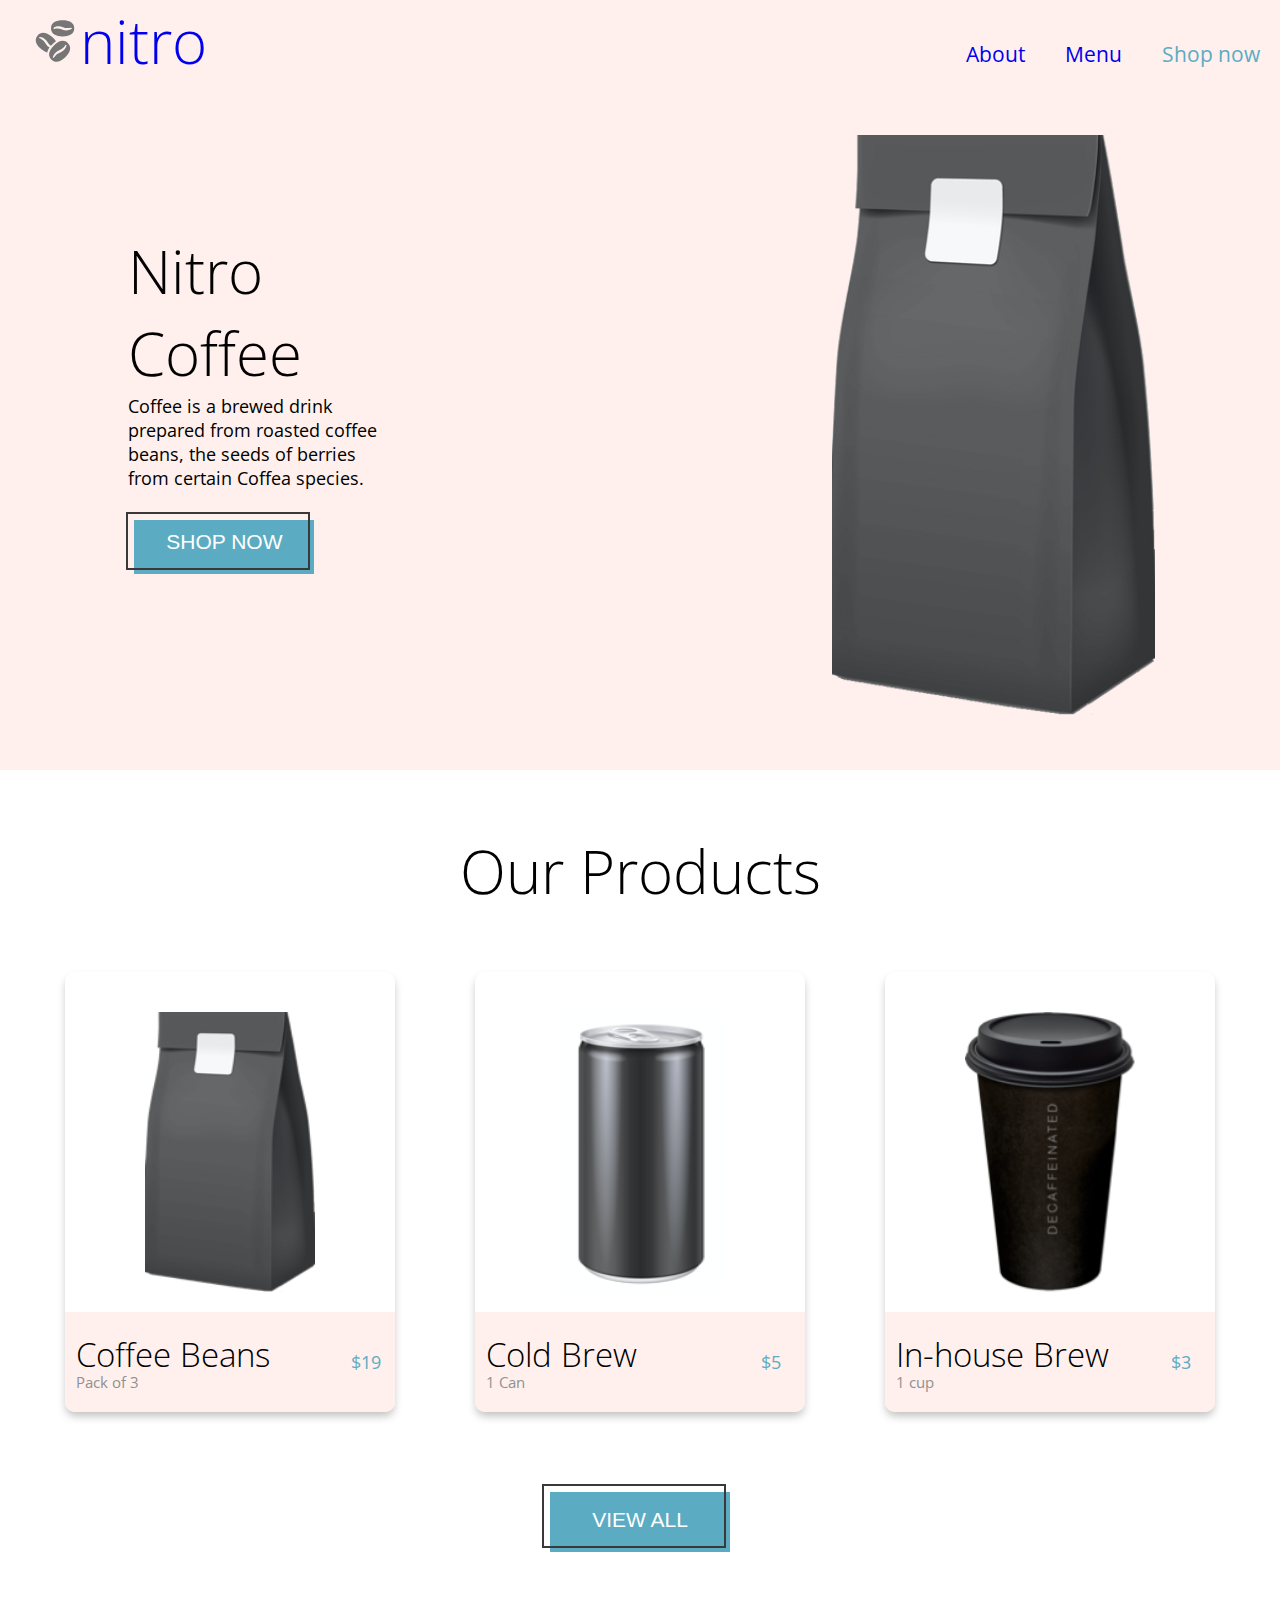
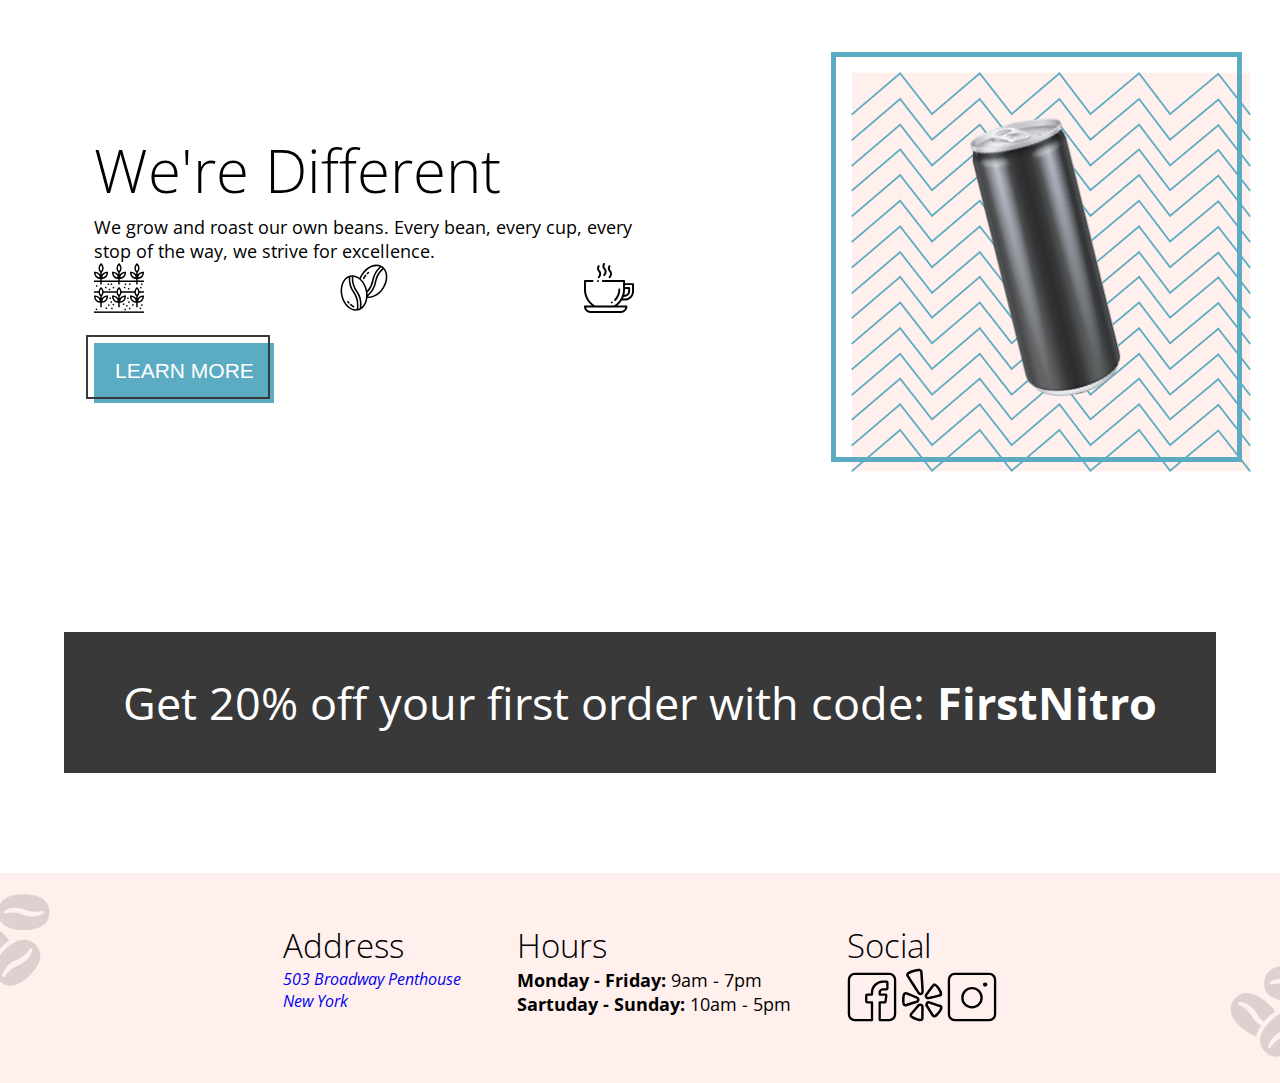
<file: index.html>
<!DOCTYPE html>
<html lang="en">
<head>
    <meta charset="UTF-8">
    <meta name="viewport" content="width=device-width, initial-scale=1.0">
    <link href="https://fonts.googleapis.com/css2?family=Open+Sans:ital,wght@0,300;0,400;0,600;0,700;1,400&display=swap" rel="stylesheet">
    <link rel="stylesheet" href="./scss/landing.css">
    <!-- <link rel="stylesheet" href="./css/global.css"> -->
    <title>Coffee Shop - Home</title>
</head>
<body>
    <header class="header header__header-color">
        <nav class="navbar">
            <img src="./assets/logos/coffee-beans-logo-and-footer.svg" alt="coffee bean logo" class="navbar__svg">
            <a href="./index.html"><h2 class="navbar__title">nitro</h2></a>
            <ul class="navbar__block">
                <li class="navbar__block-list"><a href="index.html">About</a></li>
                <li class="navbar__block-list"><a href="pages/menu.html">Menu</a></li>
                <li class="navbar__block-list"><a class="navbar__block-list--ative" href="./pages/menu.html">Shop now</a></li>
            </ul>    
        </nav>
        <h1 class="header__title">Nitro Coffee</h1>
        <p class="header__description">Coffee is a brewed drink prepared from roasted coffee beans, the seeds of berries from certain Coffea species.</p>

        <button onclick="window.location.href='./pages/menu.html'" class="header__button header__button--active">SHOP NOW</button> 
        <img src="./assets/images/coffeebeans-hero.png" alt="coffe bag" class="header__img">
    </header>

    <main>
        <h2 class="products-title">Our Products</h2>
        <div class="card">
            <div class="card__box">
                <img src="./assets/images/coffeebeans.png" alt="coffee beans" class="card__img">
                <div class="card__subbox">
                    <h3 class="card__title">Coffee Beans</h3>
                    <p class="card__sub-title">Pack of 3</p>
                    <p class="card__price">$19</p>
                </div>
            </div>
            <div class="card__box">
                <img src="./assets/images/coldbrew.png" alt="cold brew" class="card__img">
                <div class="card__subbox">
                    <h3 class="card__title">Cold Brew</h3>
                    <p class="card__sub-title">1 Can</p>
                    <p class="card__price">$5</p>
                </div>
            </div> 
            <div class="card__box">
                <img src="./assets/images/inhousebrew.png" alt="in-house" class="card__img">
                <div class="card__subbox">
                    <h3 class="card__title">In-house Brew</h3>
                    <p class="card__sub-title">1 cup</p>    
                    <p class="card__price">$3</p>
                </div>
            </div>    
        </div>
        <div id="btn-box-view-all">
            <button onclick="window.location.href='./pages/menu.html'" class="btn btn--active" type="button">VIEW ALL</button>
        </div> 
        <div class="box-card"> 
            <article class="coldBrewCard">
                <h2 class="coldBrewCard__title">We're Different</h2>
                <p class="coldBrewCard__Description">We grow and roast our own beans. Every bean, every cup, every stop of the way, we strive for excellence.</p>
                <figure class="coldBrewCard__fig">
                    <img class="icon-size" src="./assets/logos/planting.svg" alt="planting">
                    <img class="icon-size" src="./assets/logos/coffee-beans.svg" alt="coffee-beans">
                    <img class="icon-size" src="./assets/logos/coffee-cup.svg" alt="coffee-cup">
                </figure>
                <button class="btn btn--active coldBrewCard__btn" type="button">LEARN MORE</button>
            </article>
            <aside class="decorativecard">
                <img class="decorativecard__back-img" src="./assets/images/coldbrewbackground.png" alt="cold brew background">
                <div class="decorativecard__overlay">
                    <img class="decorativecard__overlay-img" src="./assets/images/tiltedcan.png" alt="tilted can">
                </div>
            </aside>
        </div> 
        <section class="banner">
            <p class="banner__desc">Get 20% off your first order with code: <span class="bold--ative">FirstNitro</span></p>
        </section>       
    </main>

    <footer class="footer">
        <img src="./assets/logos/coffee-beans-logo-and-footer.svg" class="footer__svg" alt="">
        <div>
            <h3>Address</h3>
            <a href="https://www.google.com/maps/place/503+Broadway,+New+York,+NY+10012,+USA/@40.7225151,-74.0021518,17z/data=!3m1!4b1!4m6!3m5!1s0x89c259894ee631e7:0x7b0a31ea522821ee!8m2!3d40.7225111!4d-73.9995769!16s%2Fg%2F11c29k83np?entry=ttu" target="_blank"><address>503 Broadway Penthouse <br>New York</address></a>
        </div>
        <div>
            <h3>Hours</h3>
            <p><span class="bold--ative">Monday - Friday:</span> 9am - 7pm <br><span class="bold--ative">Sartuday - Sunday:</span> 10am - 5pm</p>
        </div>
        <div>
            <h3>Social</h3>
            <a href="https://www.facebook.com/" target="_blank"><img class="footer__img" src="./assets/logos/Facebook-Icon.svg" alt="facebook"></a><a href="https://www.yelp.com/" target="_blank"><img class="footer__img" src="./assets/logos/Yelp-Icon.svg" alt="yelp"></a><a href="https://www.instagram.com/" target="_blank"><img class="footer__img" src="./assets/logos/Instagram-Icon.svg" alt="instagram"></a>
        </div>
        <img src="./assets/logos/coffee-beans-logo-and-footer.svg" class="footer__svg1" alt="">
    </footer>
</body>
</html>
</file>
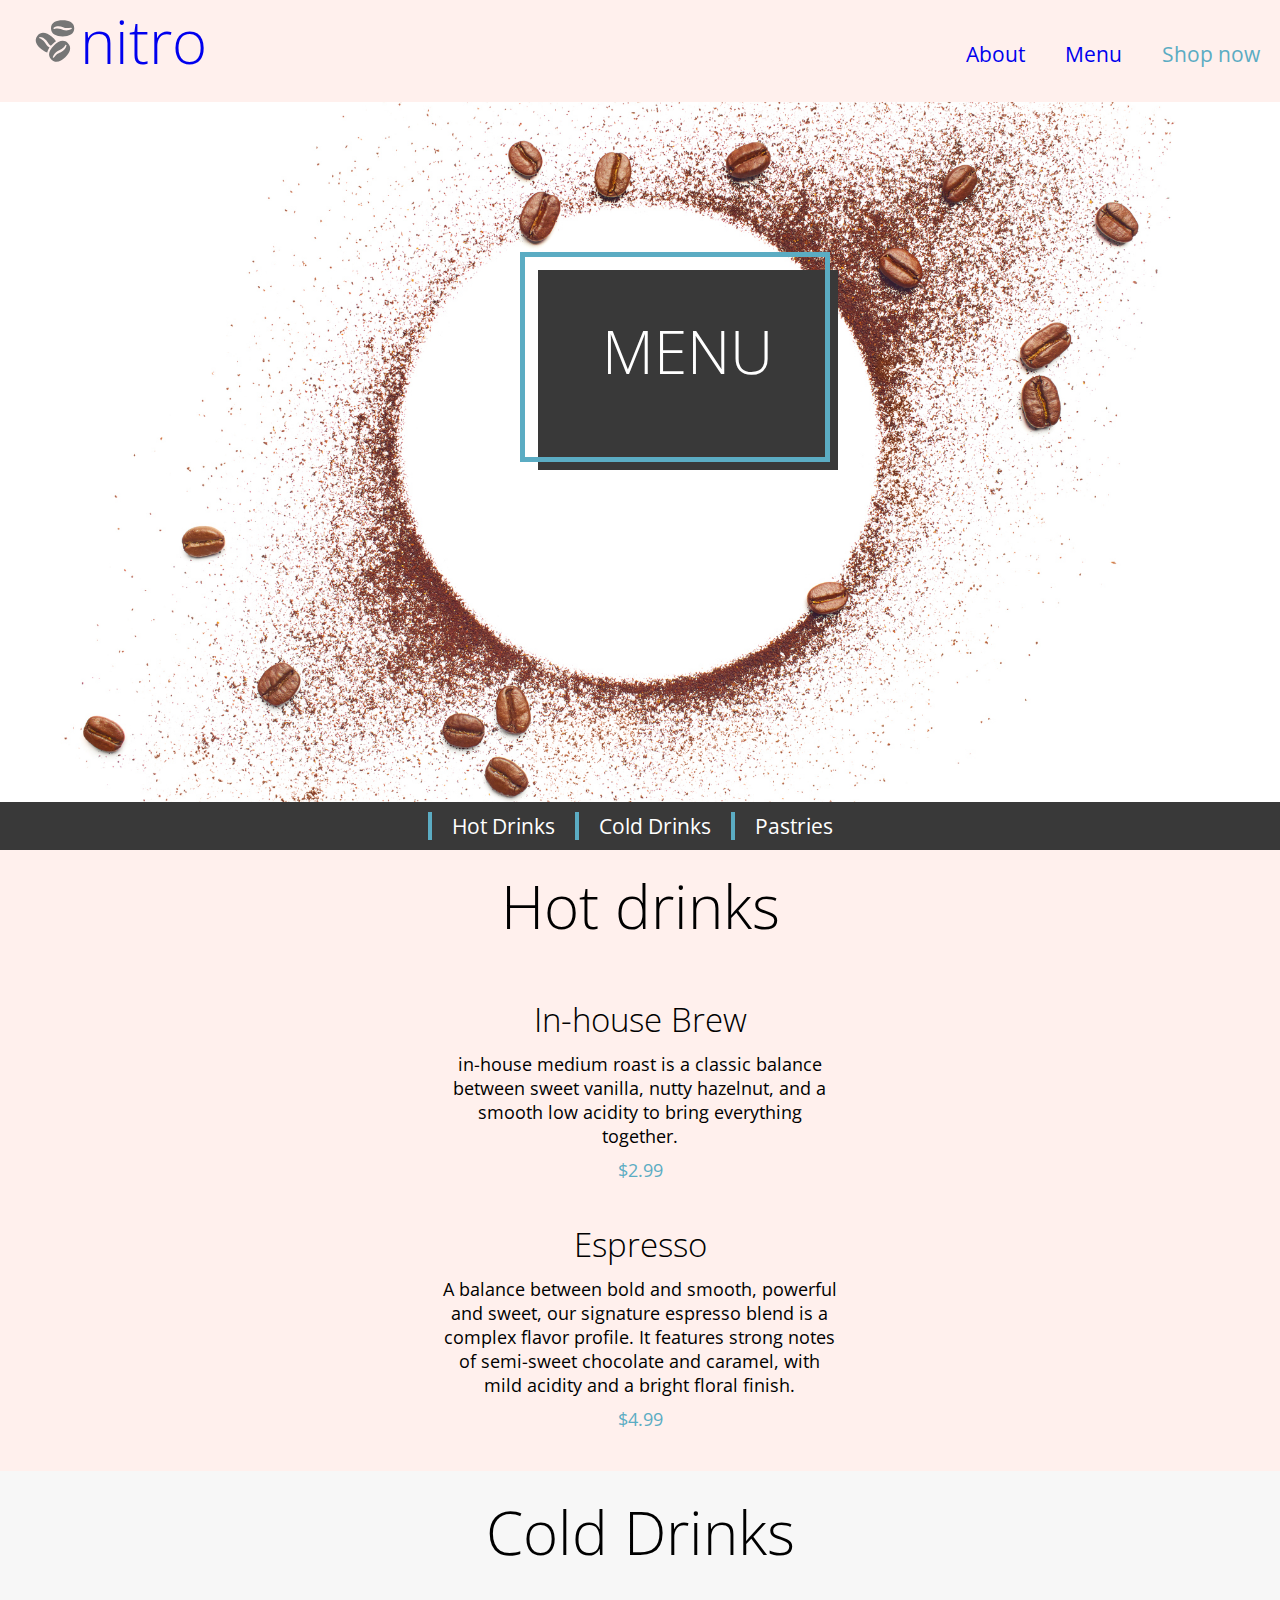
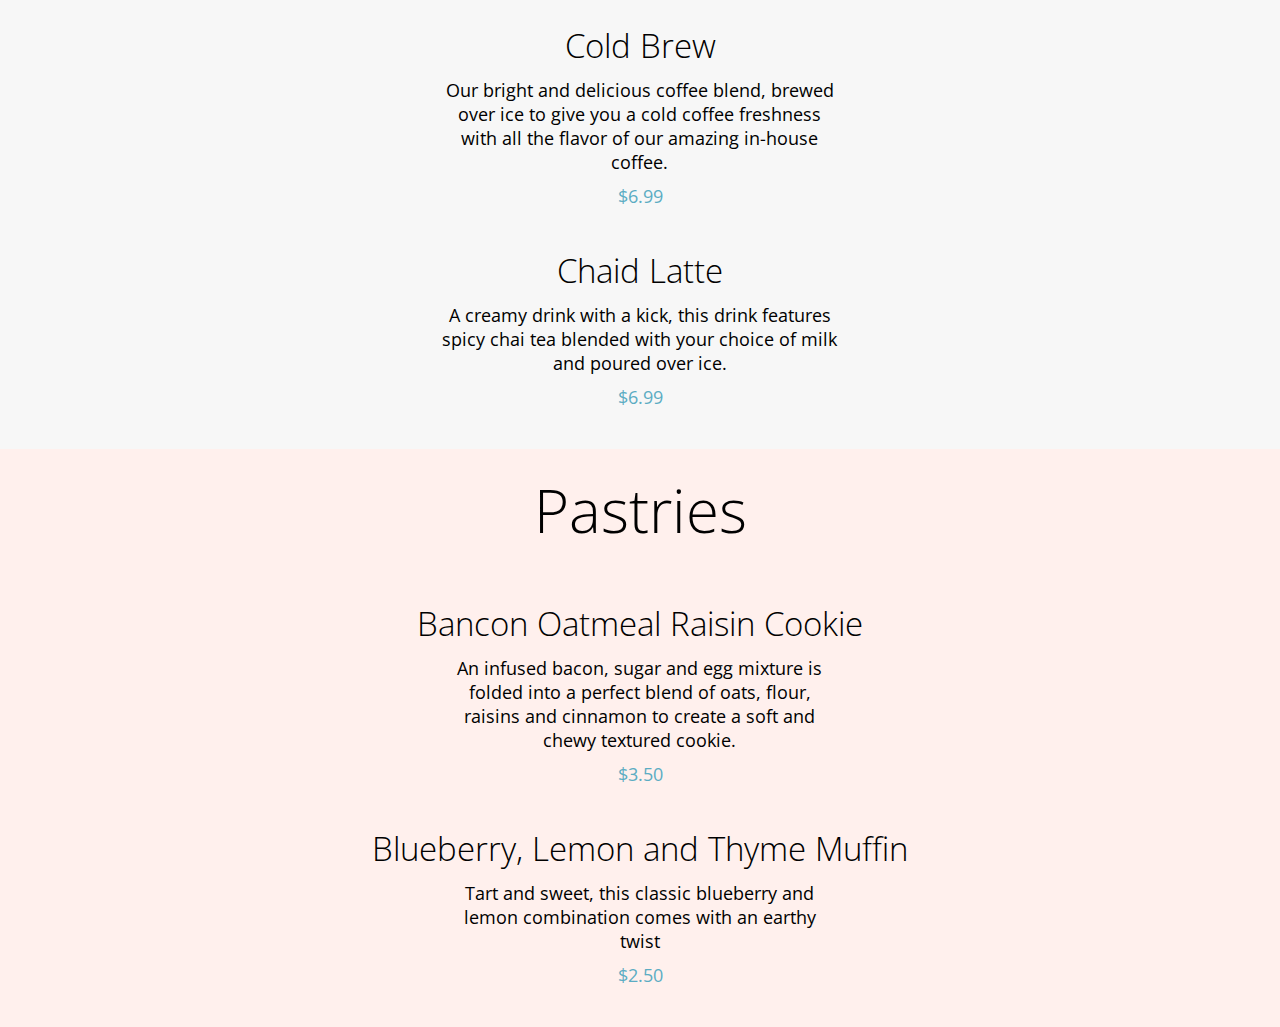
<file: pages/menu.html>
<!DOCTYPE html>
<html lang="en">
<head>
    <meta charset="UTF-8">
    <meta name="viewport" content="width=device-width, initial-scale=1.0">
    <link href="https://fonts.googleapis.com/css2?family=Open+Sans:ital,wght@0,300;0,400;0,600;0,700;1,400&display=swap" rel="stylesheet">
    <link rel="stylesheet" href="../scss/menu.css">
    <!-- <link rel="stylesheet" href="../css/global.css"> -->
    <title>Coffee Shop - Menu</title>
</head>
<body>
    <header class="header">
        <nav class="navbar .header__header-color">
            <img src="../assets/logos/coffee-beans-logo-and-footer.svg" alt="coffee bean logo" class="navbar__svg">
            <a href="../index.html"><h2 class="navbar__title">nitro</h2></a>
            <ul class="navbar__block">
                <li class="navbar__block-list"><a href="../index.html">About</a></li>
                <li class="navbar__block-list"><a href="menu.html">Menu</a></li>
                <li class="navbar__block-list"><a class="navbar__block-list--ative" href="">Shop now</a></li>
            </ul>    
        </nav>
        <div class="menu">
            <h1 class="menu__title">MENU</h1>
        </div>
        <div class="sub-navbar">
            <img class="sub-navbar__img" src="../assets/images/coffee-circle.jpg" alt=" coffee circle">
            <ul class="sub-navbar__link">
                <li class="sub-navbar__list"><a class="sub-navbar__a" href="#HotDrinks">Hot Drinks</a></li>
                <li class="sub-navbar__list"><a class="sub-navbar__a" href="#ColdDrinks">Cold Drinks</a></li>
                <li class="sub-navbar__list"><a class="sub-navbar__a" href="#Pastries">Pastries</a></li>
            </ul>
        </div>
    </header>

    <main>
        <section class="about-section bgd-color-pink">
            <h2 id="HotDrinks" class="about-section__title">Hot drinks</h2>
            <h3 class="about-section__subtitle">In-house Brew</h3>
                
            <p class="about-section__desc">in-house medium roast is a classic balance between sweet vanilla, nutty hazelnut, and a smooth low acidity to bring everything together.</p>
            <p class="about-section__price">$2.99</p>
                
            <h3 class="about-section__subtitle">Espresso</h3>

            <p class="about-section__desc">A balance between bold and smooth, powerful and sweet, our signature espresso blend is a complex flavor profile. It features strong notes of semi-sweet chocolate and caramel, with mild acidity and a bright floral finish.</p>
            <p class="about-section__price">$4.99</p>
        </section>
        <section class="about-section bgd-color-lightgray">
            <h2 id="ColdDrinks" class="about-section__title">Cold Drinks</h2>
            <h3 class="about-section__subtitle">Cold Brew</h3>
                
            <p class="about-section__desc">Our bright and delicious coffee blend, brewed over ice to give you a cold coffee freshness with all the flavor of our amazing in-house coffee.</p>
            <p class="about-section__price">$6.99</p>

            <h3 class="about-section__subtitle">Chaid Latte</h3>

            <p class="about-section__desc">A creamy drink with a kick, this drink features spicy chai tea blended with your choice of milk and poured over ice.</p>
            <p class="about-section__price">$6.99</p>
        </section>
        <section class="about-section bgd-color-pink">
            <h2 id="Pastries" class="about-section__title">Pastries</h2>
            <h3 class="about-section__subtitle">Bancon Oatmeal Raisin Cookie</h3>
        
            <p class="about-section__desc">An infused bacon, sugar and egg mixture is folded into a perfect blend of oats, flour, raisins and cinnamon to create a soft and chewy textured cookie.</p>
            <p class="about-section__price">$3.50 </p>
                
            <h3 class="about-section__subtitle">Blueberry, Lemon and Thyme Muffin</h3>

            <p class="about-section__desc">Tart and sweet, this classic blueberry and lemon combination comes with an earthy twist</p>
            <p class="about-section__price">$2.50</p>
        </section>
    </main> 
</body>
</html>
</file>
<file: scss/landing.css>
* {
  margin: 0;
  padding: 0;
}

.header__header-color {
  background-color: #FFF0ED;
}

body {
  margin: 0;
  font-family: "Open Sans";
}

h1, h2 {
  font-size: 3.75rem;
  font-weight: 300;
}

h3 {
  font-size: 2.063rem;
  font-weight: 300;
}

button, nav .navbar__block-list a {
  font-size: 1.313rem;
  font-weight: 400;
}

p {
  font-size: 1.125rem;
  font-weight: 400;
}

a {
  text-decoration: none;
}

li {
  list-style-type: none;
}

.navbar {
  display: flex;
  padding-bottom: 1.25rem;
  background-color: #FFF0ED;
}
.navbar__svg {
  width: 3.125rem;
  margin-left: 1.875rem;
}
.navbar__title {
  margin: 0;
  font-size: 3.75rem;
  font-weight: 300;
}
.navbar__block {
  display: flex;
  padding-top: 1.25rem;
  list-style: none;
  justify-content: right;
  width: 100%;
}
.navbar__block-list {
  padding: 1.25rem 1.25rem 0px;
}
.navbar__block-list--ative {
  color: #5BACC3;
}

.header {
  height: 48.125rem;
}
.header__title {
  margin: 10% 0 0;
  width: 21%;
  position: relative;
  left: 10%;
}
.header__description {
  width: 20%;
  position: relative;
  padding-bottom: 1.875rem;
  left: 10%;
}
.header__button {
  border: #5BACC3;
  width: 11.25rem;
  padding: 1.25rem;
  padding-top: 0.625rem;
  background-color: #5BACC3;
  color: #FFF;
  position: relative;
  left: 10.5%;
  z-index: 2;
}
.header__button::before {
  content: " ";
  border: 0.125rem solid #393939;
  width: 100%;
  height: 100%;
  top: -0.5rem;
  left: -0.5rem;
  position: absolute;
}
.header__button:hover {
  cursor: pointer;
  border: 0.125rem solid #393939;
  padding: 1rem;
}
.header__button--active:hover::before {
  opacity: 0%;
}
.header__img {
  position: absolute;
  bottom: 20.625rem;
  left: 65%;
  height: 36.25rem;
  z-index: 2;
  top: 15%;
}

/* this section represents the products on the landing page */
.products-title {
  text-align: center;
  margin: 3.75rem auto;
}

.card {
  display: flex;
  justify-content: center;
  -moz-column-gap: 5rem;
       column-gap: 5rem;
}
.card__box {
  justify-content: space-evenly;
  width: 20.625rem;
  height: 27.5rem;
  box-shadow: 0 0.313rem 0.563rem -0.063rem rgba(0, 0, 0, 0.25);
  border-radius: 0.625rem;
}
.card__img {
  width: 10.625rem;
  height: 17.5rem;
  display: block;
  margin: 1.25rem auto 0 auto;
  padding: 1.25rem;
}
.card__subbox {
  border-radius: 0 0 0.625rem 0.625rem;
  box-sizing: border-box;
  background-color: #fff0ed;
  height: 6.25rem;
  padding: 1.25rem 0.063rem;
}
.card__title {
  margin: 0 0 0 0.625rem;
  width: -moz-fit-content;
  width: fit-content;
  height: 2.5rem;
}
.card__sub-title {
  width: -moz-fit-content;
  width: fit-content;
  color: #909090;
  font-size: 0.938rem;
  margin: 0 0 0 0.625rem;
}
.card__price {
  margin: 0;
  width: 3.125rem;
  margin: 0;
  color: #5BACC3;
  position: relative;
  left: 87%;
  bottom: 70%;
}

/* button under the card section to view all products */
#btn-box-view-all {
  margin: 3.75rem;
  text-align: center;
}

.btn {
  width: 11.25rem;
  padding: 1.25rem;
  padding-top: 1rem;
  margin: 1.25rem;
  color: #FFF;
  background-color: #5BACC3;
  border: none;
  position: relative;
}
.btn:hover {
  cursor: pointer;
  border: 0.125rem solid #393939;
  padding: 1rem;
}
.btn--active::before {
  content: " ";
  border: 0.125rem solid #393939;
  width: 100%;
  height: 100%;
  top: -0.5rem;
  left: -0.5rem;
  position: absolute;
}
.btn--active:hover::before {
  opacity: 0%;
}

/* Icon Size */
.icon-size {
  width: 3.125rem;
}

/* box card to lay content side by side refering to cold brew card */
.box-card {
  display: flex;
  width: 100%;
  height: 31.25rem;
  justify-content: center;
  -moz-column-gap: 1.875rem;
       column-gap: 1.875rem;
}

/* Article name coldBrewCard dimensional porpose*/
.coldBrewCard {
  width: 35rem;
  padding: 3.125rem;
  margin: 0 6% 0 2%;
  /* icon placement inside article and figure tag tag */
}
.coldBrewCard__title {
  margin: 2.938rem 0 0.25rem;
}
.coldBrewCard__description {
  margin-top: 0;
}
.coldBrewCard__fig {
  width: 33.75rem;
  margin: 0 0.625rem 0.625rem 0;
  display: flex;
  justify-content: space-between;
}
.coldBrewCard__btn {
  margin-left: 0;
}

/* aside img for cold brew card under article tag */
.decorativecard {
  margin: 0;
  width: 28.125rem;
  position: relative;
  /* offsite border for slyting */
  /* this is the overlay image of decorative card */
}
.decorativecard::before {
  content: " ";
  border: 0.313rem solid #5BACC3;
  width: 89%;
  height: 80%;
  top: 1.25rem;
  left: 1.25rem;
  position: absolute;
}
.decorativecard__back-img {
  width: 25rem;
  padding: 1.25rem;
  margin: 1.25rem;
  z-index: 1;
}
.decorativecard__overlay {
  position: relative;
  z-index: 2;
  bottom: 80%;
  left: 35%;
  width: 15.625rem;
}
.decorativecard__overlay-img {
  height: 17.5rem;
}
.decorativecard__overlay-img:hover {
  animation: rotate 2s linear infinite;
}
@keyframes rotate {
  100% {
    transform: rotate(360deg);
  }
}

.banner {
  display: flex;
  justify-content: center;
  width: 90%;
  margin: 6.25rem auto;
  background-color: #393939;
  animation: blinker 1.5s linear infinite;
}
@keyframes blinker {
  90% {
    opacity: 60%;
    background-color: #5BACC3;
  }
}
.banner__desc {
  color: #FFF;
  padding: 1.25rem;
  margin: 1.25rem;
  font-size: 2.813rem;
  font-weight: 400;
}

/* bold the text in span tags where is required */
.bold--ative {
  font-weight: 700;
}

/* footer section */
.footer {
  display: flex;
  justify-content: space-evenly;
  background-color: #fff0ed;
  height: 6.875rem;
  padding: 3.125rem;
  z-index: 1;
}
.footer__img {
  width: 3.125rem;
}
.footer__svg {
  width: 7.5rem;
  opacity: 25%;
  position: relative;
  right: 13.5%;
  bottom: 35%;
  z-index: 2;
}
.footer__svg1 {
  width: 7.5rem;
  opacity: 25%;
  position: relative;
  left: 13.5%;
  top: 30%;
  z-index: 2;
}/*# sourceMappingURL=landing.css.map */
</file>
<file: scss/menu.css>
* {
  margin: 0;
  padding: 0;
}

.header__header-color {
  background-color: #FFF0ED;
}

body {
  margin: 0;
  font-family: "Open Sans";
}

h1, h2 {
  font-size: 3.75rem;
  font-weight: 300;
}

h3 {
  font-size: 2.063rem;
  font-weight: 300;
}

button, nav .navbar__block-list a {
  font-size: 1.313rem;
  font-weight: 400;
}

p {
  font-size: 1.125rem;
  font-weight: 400;
}

a {
  text-decoration: none;
}

li {
  list-style-type: none;
}

.navbar {
  display: flex;
  padding-bottom: 1.25rem;
  background-color: #FFF0ED;
}
.navbar__svg {
  width: 3.125rem;
  margin-left: 1.875rem;
}
.navbar__title {
  margin: 0;
  font-size: 3.75rem;
  font-weight: 300;
}
.navbar__block {
  display: flex;
  padding-top: 1.25rem;
  list-style: none;
  justify-content: right;
  width: 100%;
}
.navbar__block-list {
  padding: 1.25rem 1.25rem 0px;
}
.navbar__block-list--ative {
  color: #5BACC3;
}

.menu {
  background-color: #393939;
  width: 18.75rem;
  height: 12.5rem;
  position: absolute;
  z-index: 2;
  left: 42%;
  top: 30%;
  /* menu box border style */
}
.menu::before {
  content: "";
  width: 100%;
  height: 100%;
  border: 0.313rem solid #5BACC3;
  bottom: 0.5rem;
  right: 0.5rem;
  position: absolute;
}
.menu__title {
  color: #FFF;
  text-align: center;
  margin: 0;
  padding: 2.5rem 3.75rem 3.75rem;
}

.sub-navbar__img {
  width: 100%;
  height: 700px;
  background-position: center;
  background-size: cover;
  -o-object-fit: cover;
     object-fit: cover;
  z-index: 1;
}
.sub-navbar__link {
  width: 100%;
  display: flex;
  justify-content: center;
  background-color: #393939;
  margin: -0.313rem auto;
  z-index: 2;
  position: relative;
  bottom: 19%;
}
.sub-navbar__list {
  margin: 0.625rem 0;
}
.sub-navbar__a {
  font-size: 1.313rem;
  font-weight: 400;
  text-decoration: none;
  color: #FFF;
  border-left: 0.25rem solid #5BACC3;
  padding: 0 1.25rem;
}

/* refer to backgrand color of the main by section */
.bgd-color-pink {
  background-color: #FFF0ED;
}

.bgd-color-lightgray {
  background-color: #F7F7F7;
}

/* those lines refer to section in main of menu page */
.about-section {
  padding: 1.25rem;
  text-align: center;
}
.about-section__title {
  margin-top: 0;
  padding-bottom: 1.875rem;
}
.about-section__subtitle {
  padding-top: 1.25rem;
}
.about-section__desc {
  width: 32%;
  margin: 0 auto;
  padding: 0.625rem 2.5rem;
}
.about-section__price {
  color: #5BACC3;
  padding-bottom: 1.25rem;
}/*# sourceMappingURL=menu.css.map */
</file>
